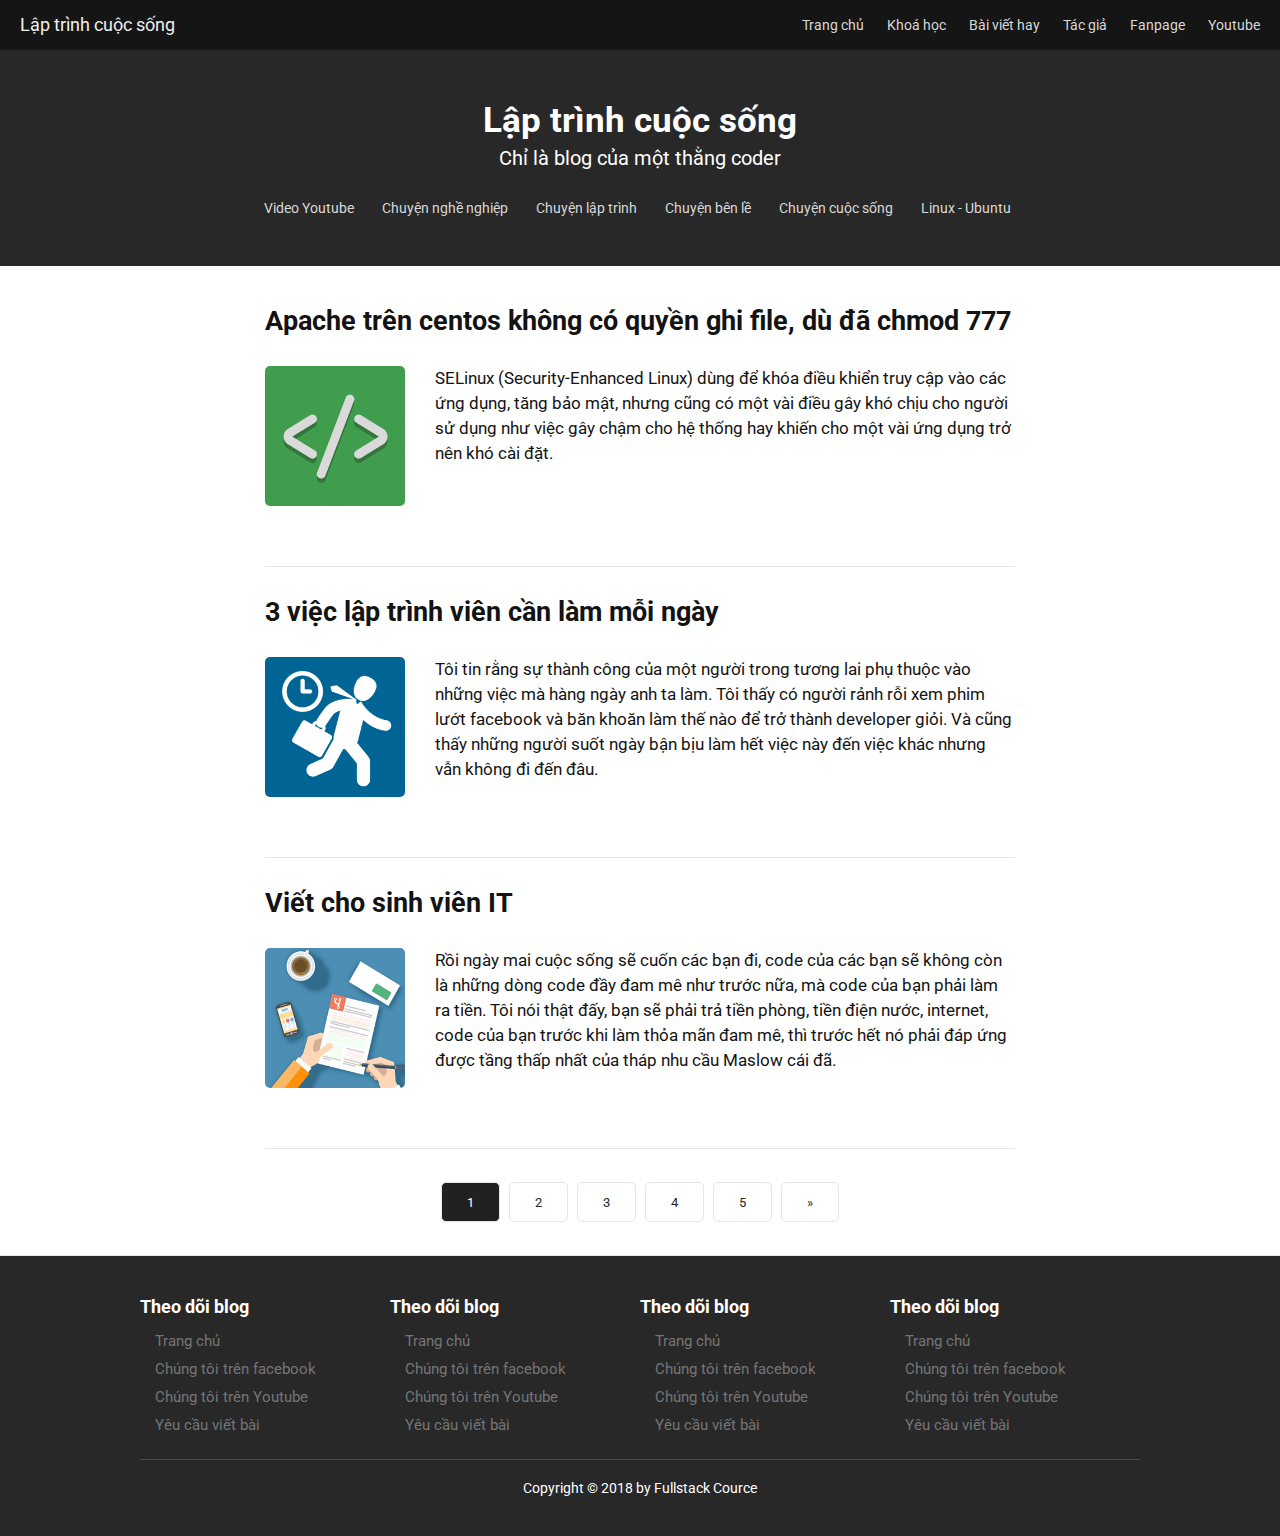
<file: Lession03/index.html>
<!DOCTYPE html>
<html lang="en">
<head>
	<meta charset="UTF-8">
	<meta name="viewport" content="width=device-width, initial-scale=1">
	<title>Lập trình cuộc sống - Chỉ là blog của một thằng coder</title>
	<link rel="icon" type="image/x-icon" href="../favicon.ico">
	<link href="https://fonts.googleapis.com/css?family=Roboto:300,400,700&amp;subset=vietnamese" rel="stylesheet">
	<link rel="stylesheet" href="style.css">
	<link rel="stylesheet" href="responsive.css">
</head>
<body>
	<div class="navbar">
		<div class="logo">
			<a href="#">Lập trình cuộc sống</a>
		</div>
		<div class="main-navbar">
			<ul>
				<li><a href="#">Trang chủ</a></li>
				<li><a href="#">Khoá học</a></li>
				<li><a href="#">Bài viết hay</a></li>
				<li><a href="#">Tác giả</a></li>
				<li><a href="#">Fanpage</a></li>
				<li><a href="#">Youtube</a></li>
			</ul>
		</div>
		<div class="clear"></div>
	</div>
	<!-- End navbar -->
	<div class="header">
		<div class="welcome">
			<h1>
				<a href="">Lập trình cuộc sống</a>
			</h1>
			<h2>Chỉ là blog của một thằng coder</h2>
		</div>
		<div class="nav-header">
			<ul>
				<li><a href="#">Video Youtube</a></li>
				<li><a href="#">Chuyện nghề nghiệp</a></li>
				<li><a href="#">Chuyện lập trình</a></li>
				<li><a href="#">Chuyện bên lề</a></li>
				<li><a href="#">Chuyện cuộc sống</a></li>
				<li><a href="#">Linux - Ubuntu</a></li>
			</ul>
		</div>
	</div>
	<!-- end header -->
	<div class="main">
		<div class="wrap">
			<div class="main-content">
				<div class="post">
					<h3 class="post-title" >
						<a href="#">Apache trên centos không có quyền ghi file, dù đã chmod 777</a>
					</h3>
					<a class="post-thumbnail" href="#">
						<img src="images/1.png" />
					</a>
					<p class="post-description">SELinux (Security-Enhanced Linux) dùng để khóa điều khiển truy cập vào các ứng dụng, tăng bảo mật, nhưng cũng có một vài điều gây khó chịu cho người sử dụng như việc gây chậm cho hệ thống hay khiến cho một vài ứng dụng trở nên khó cài đặt.</p>
					<div class="clear"></div>
				</div>
				<!-- end one post -->
				<div class="post">
					<h3 class="post-title" >
						<a href="#">3 việc lập trình viên cần làm mỗi ngày</a>
					</h3>
					<a class="post-thumbnail" href="#">
						<img src="images/2.png" />
					</a>
					<p class="post-description">Tôi tin rằng sự thành công của một người trong tương lai phụ thuộc vào những việc mà hàng ngày anh ta làm. Tôi thấy có người rảnh rỗi xem phim lướt facebook và băn khoăn làm thế nào để trở thành developer giỏi. Và cũng thấy những người suốt ngày bận bịu làm hết việc này đến việc khác nhưng vẫn không đi đến đâu.</p>
					<div class="clear"></div>
				</div>
				<!-- end one post -->
				<div class="post">
					<h3 class="post-title" >
						<a href="#">Viết cho sinh viên IT</a>
					</h3>
					<a class="post-thumbnail" href="#">
						<img src="images/3.png" />
					</a>
					<p class="post-description">Rồi ngày mai cuộc sống sẽ cuốn các bạn đi, code của các bạn sẽ không còn là những dòng code đầy đam mê như trước nữa, mà code của bạn phải làm ra tiền. Tôi nói thật đấy, bạn sẽ phải trả tiền phòng, tiền điện nước, internet, code của bạn trước khi làm thỏa mãn đam mê, thì trước hết nó phải đáp ứng được tầng thấp nhất của tháp nhu cầu Maslow cái đã.</p>
					<div class="clear"></div>
				</div>
			</div>
			<div class="pagination">
				<ul>
					<li class="active">1</li>
					<li><a href="#">2</a></li>
					<li><a href="#">3</a></li>
					<li><a href="#">4</a></li>
					<li><a href="#">5</a></li>
					<li><a href="#">&raquo;</a></li>
				</ul>
			</div>
		</div>
	</div>
	<!-- end main content -->
	<div class="footer">
		<div class="container">
			<div class="col-footer">
				<h3>Theo dõi blog</h3>
				<ul>
					<li><a href="#">Trang chủ</a></li>
					<li><a href="#">Chúng tôi trên facebook</a></li>
					<li><a href="#">Chúng tôi trên Youtube</a></li>
					<li><a href="#">Yêu cầu viết bài</a></li>
				</ul>
			</div>
			<div class="col-footer">
				<h3>Theo dõi blog</h3>
				<ul>
					<li><a href="#">Trang chủ</a></li>
					<li><a href="#">Chúng tôi trên facebook</a></li>
					<li><a href="#">Chúng tôi trên Youtube</a></li>
					<li><a href="#">Yêu cầu viết bài</a></li>
				</ul>
			</div>
			<div class="col-footer">
				<h3>Theo dõi blog</h3>
				<ul>
					<li><a href="#">Trang chủ</a></li>
					<li><a href="#">Chúng tôi trên facebook</a></li>
					<li><a href="#">Chúng tôi trên Youtube</a></li>
					<li><a href="#">Yêu cầu viết bài</a></li>
				</ul>
			</div>
			<div class="col-footer">
				<h3>Theo dõi blog</h3>
				<ul>
					<li><a href="#">Trang chủ</a></li>
					<li><a href="#">Chúng tôi trên facebook</a></li>
					<li><a href="#">Chúng tôi trên Youtube</a></li>
					<li><a href="#">Yêu cầu viết bài</a></li>
				</ul>
			</div>
			<div class="clear"></div>
			<div class="copy-right">Copyright &copy; 2018 by Fullstack Cource</div>
		</div>
	</div>
	<!-- end footer -->
</body>
</html>
</file>
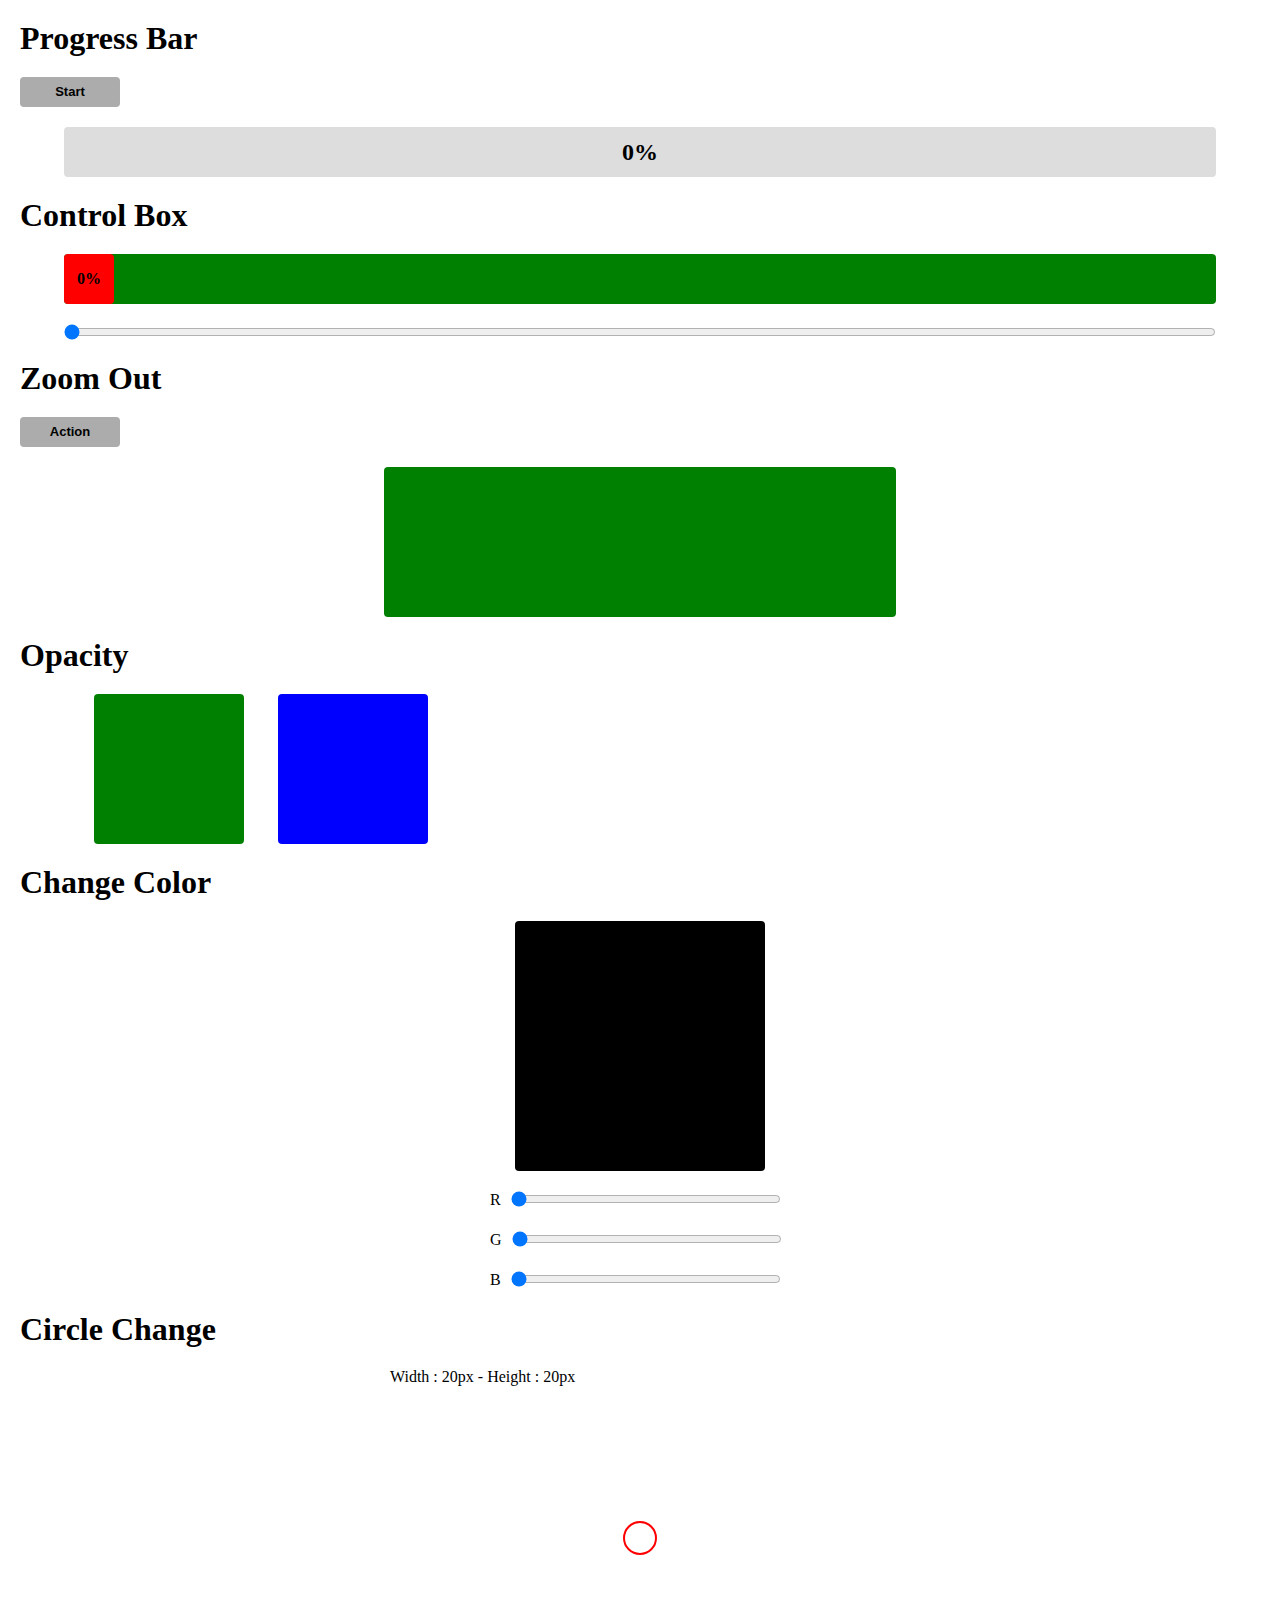
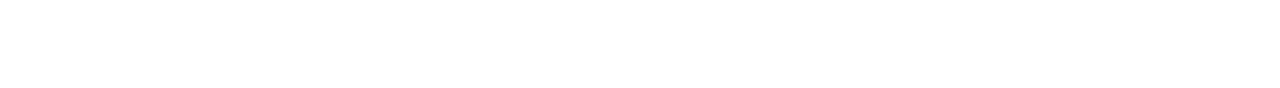
<file: lession06/index.html>
<!DOCTYPE html>
<html lang="en">
<head>
	<meta charset="UTF-8">
	<title>Lession 06 - Javacript Thuần</title>
	<link rel="stylesheet" href="style.css">
</head>
<body>
	<h1> Progress Bar </h1>
	<button id="btnPr_Bar">Start</button>
	<div class="pr_bar">
		<div id="progressbar"></div>
		<h2 id="txtPr_Bar">0%</h2>
	</div>

	<h1>Control Box</h1>
	<div class="ctrl_box">
		<div id="controlBox">0%</div>
	</div>
	<input type="range" id="rangCtrlBox" min="0" max="100" value="0" />

	<h1>Zoom Out</h1>
	<button id="runZoomOut">Action</button>
	<div id="zoomout"></div>

	<h1>Opacity</h1>
	<div class="opacity">
		<div id="boxOpacity1"></div>
		<div id="boxOpacity2"></div>
	</div>

	<h1> Change Color </h1>
	<div id="color"></div>
	<div class="change_color-line">
		<div>
			<label>R</label>
			<input type="range" min="0" max="0" value="255" id="color_r">
		</div>
		<div>
			<label>G</label>
			<input type="range" min="0" max="0" value="255" id="color_g">
		</div>
		<div>
			<label>B</label>
			<input type="range" min="0" max="0" value="255" id="color_b">
		</div>
	</div>

	<h1> Circle Change </h1>
	
	<div class="circle-wrap">
		<p>Width : <span class="txtCircle"> 20px </span> - Height : <span class="txtCircle"> 20px </span></p>
		<div id="boxCircle"></div>
	</div>
	<script src="main.js"></script>
</body>
</html>
</file>
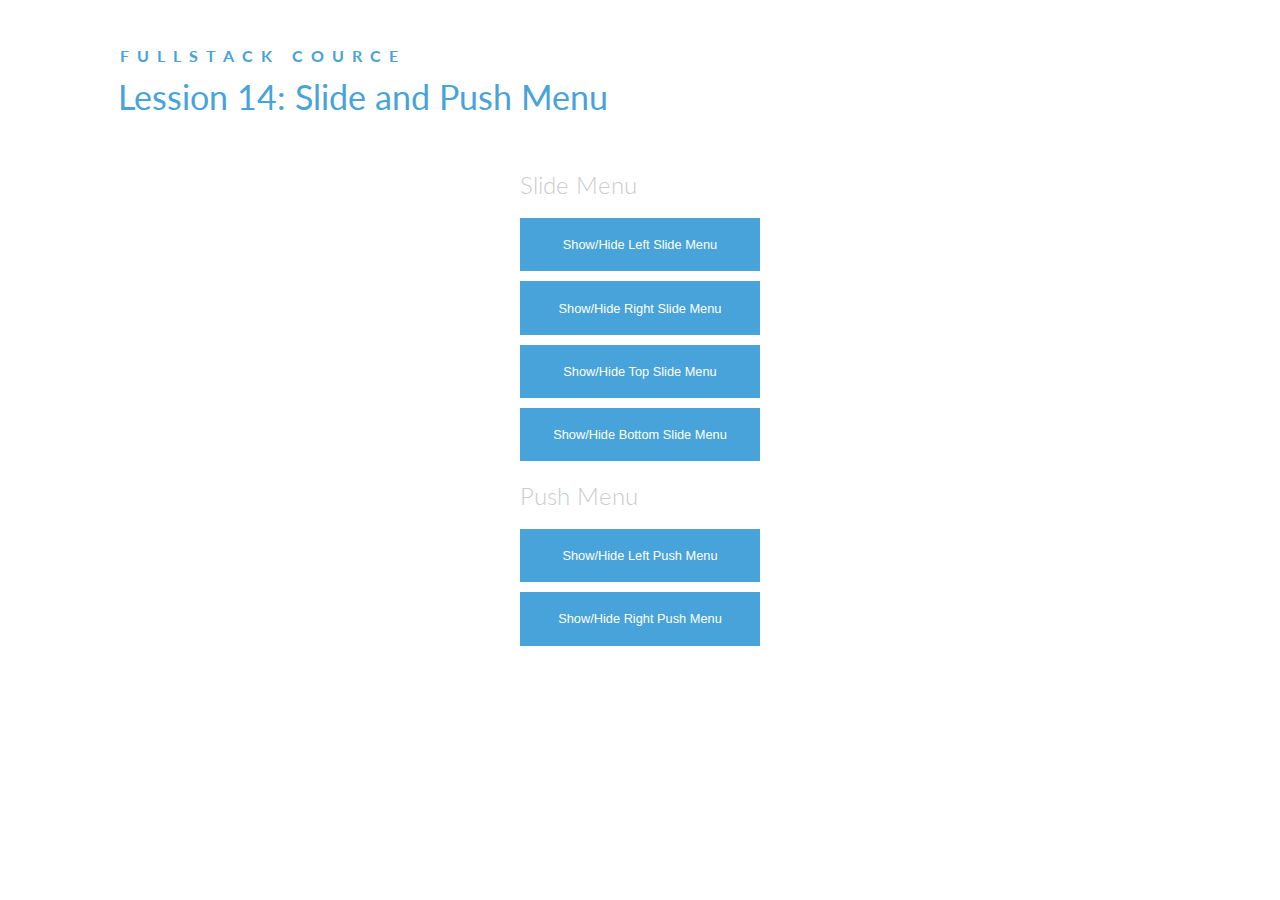
<file: Lession14/index.html>
<!DOCTYPE html>
<html lang="en">
<head>
	<meta charset="UTF-8">
	<meta name="viewport" content="width=device-width, initial-scale=1.0">
	<title>Bài tập buổi 14</title>
	<link rel="icon" type="image/x-icon" href="../favicon.ico">
	<link rel="stylesheet" href="style.css">
</head>
<body>
	<!-- Start menu left -->
	<div class="menu menu-vertical left-menu">
		<h2>Menu</h2>
		<a href="#">Home</a>
		<a href="#">About</a>
		<a href="#">Portfolio</a>
		<a href="#">Our Services</a>
		<a href="#">Our Team</a>
		<a href="#">Contact</a>
	</div>
	<!-- End menu left -->
	<!-- Start menu right -->
	<div class="menu menu-vertical right-menu">
		<h2>Menu</h2>
		<a href="#">Home</a>
		<a href="#">About</a>
		<a href="#">Portfolio</a>
		<a href="#">Our Services</a>
		<a href="#">Our Team</a>
		<a href="#">Contact</a>
	</div>
	<!-- End menu right -->
	<!-- Start menu top -->
	<div class="menu menu-horizontal top-menu">
		<h2>Menu</h2>
		<a href="#">Home</a>
		<a href="#">About</a>
		<a href="#">Portfolio</a>
		<a href="#">Our Services</a>
		<a href="#">Our Team</a>
		<a href="#">Contact</a>
		<a href="#">Home</a>
		<a href="#">About</a>
		<a href="#">Portfolio</a>
		<a href="#">Our Services</a>
		<a href="#">Our Team</a>
		<a href="#">Contact</a>
	</div>
	<!-- Start menu bottom -->
	<div class="menu menu-horizontal bottom-menu">
		<h2>Menu</h2>
		<a href="#">Home</a>
		<a href="#">About</a>
		<a href="#">Portfolio</a>
		<a href="#">Our Services</a>
		<a href="#">Our Team</a>
		<a href="#">Contact</a>
		<a href="#">Home</a>
		<a href="#">About</a>
		<a href="#">Portfolio</a>
		<a href="#">Our Services</a>
		<a href="#">Our Team</a>
		<a href="#">Contact</a>
	</div>
	<!-- End menu bottom -->

	<!-- Button Slide Menu-->
	<div class="container">
		<div class="header">
			<span>Fullstack Cource</span>
			<h1>Lession 14: Slide and Push Menu</h1>
		</div>
		<div class="button">
			<h2>Slide Menu</h2>
			<button id="showLeft">Show/Hide Left Slide Menu</button>
			<button id="showRight">Show/Hide Right Slide Menu</button>
			<button id="showTop">Show/Hide Top Slide Menu</button>
			<button id="showBottom">Show/Hide Bottom Slide Menu</button>
			<h2>Push Menu</h2>
			<button id="showPushLeft">Show/Hide Left Push Menu</button>
			<button id="showPushRight">Show/Hide Right Push Menu</button>
		</div>
	</div>

	<script src="js/jquery-3.3.1.min.js"></script>
	<script src="js/index.js"></script>
</body>
</html>
</file>
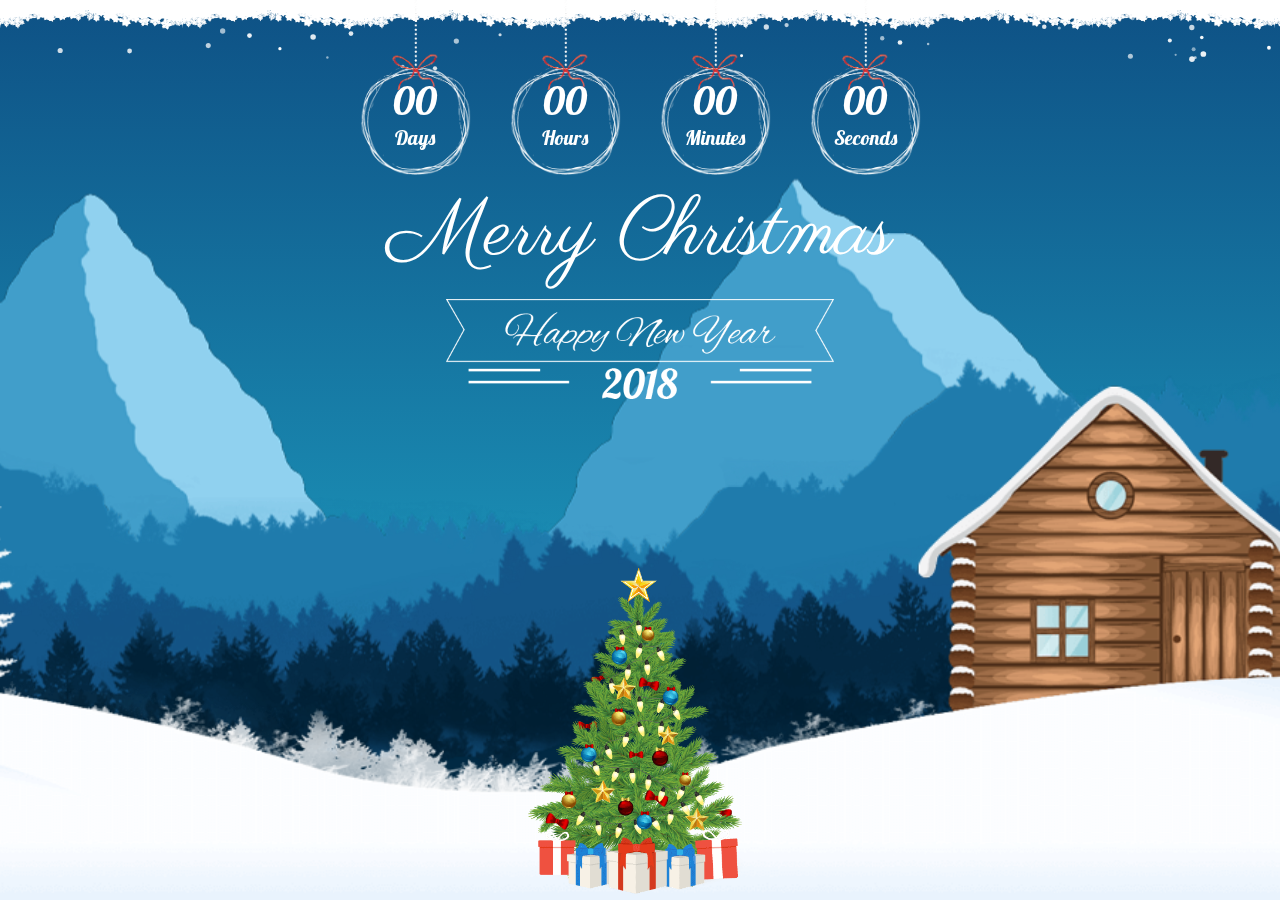
<file: noel/index.html>
<!DOCTYPE html>
<html lang="en">
<head>
	<meta charset="UTF-8">
	<meta name="viewport" content="width=device-width, initial-scale=1, maximum-scale=1, user-scalable=no">
	<title>LopHocFullStack - Merry Chirstmas 2018</title>
	<link rel="icon" href="../favicon.ico" type="image/ico"> 
	<link href="https://fonts.googleapis.com/css?family=Lobster%7CParisienne%7CRaleway:200,300" rel="stylesheet">
	<link rel="stylesheet" href="style.css">
</head>
<body>
	<!-- LOADER -->
	<div id="loader"></div>
	<!-- PARRLAX BACKGROUND -->
	<div id="container" class="parallax-container snow">
		<ul id="christmas_scene">
			<li class="layer" data-depth="0.80">
				<div class="layer-5 layer-photo photo-zoom"></div>
			</li>
			<li class="layer" data-depth="0.60">
				<div class="layer-4 layer-photo photo-zoom"></div>
			</li>
			<li class="layer" data-depth="0.40">
				<div class="layer-3 layer-photo photo-zoom"></div>
			</li>
			<li class="layer" data-depth="0.20">
				<div class="layer-2 layer-photo photo-zoom"></div>
			</li>
			<li class="layer" data-depth="0.00">
				<div class="layer-1 layer-photo"></div>
			</li>
		</ul>
	</div>
	<div id="countdown">
		<div class="col-3 countdown-globe">
			12 <span>Hours</span>
		</div>
		<div class="col-3 countdown-globe">
			12 <span>Hours</span>
		</div>
		<div class="col-3 countdown-globe">
			12 <span>Hours</span>
		</div>
		<div class="col-3 countdown-globe">
			12 <span>Hours</span>
		</div>
	</div>
	<div class="merry-christmas-text">Merry Christmas</div>
	<div class="happy-new-year"></div>
	<img src="images/christmas-tree.png" alt="christmas-tree" id="christmas_tree"/>

	<script src="js/jquery-3.1.1.min.js"></script>
	<script src="js/jquery.parallax.js"></script>
	<script src="js/jquery.countdown.js"></script>
	<script src="main.js"></script>
	<script src="snow.js"></script>
</body>
</html>
</file>
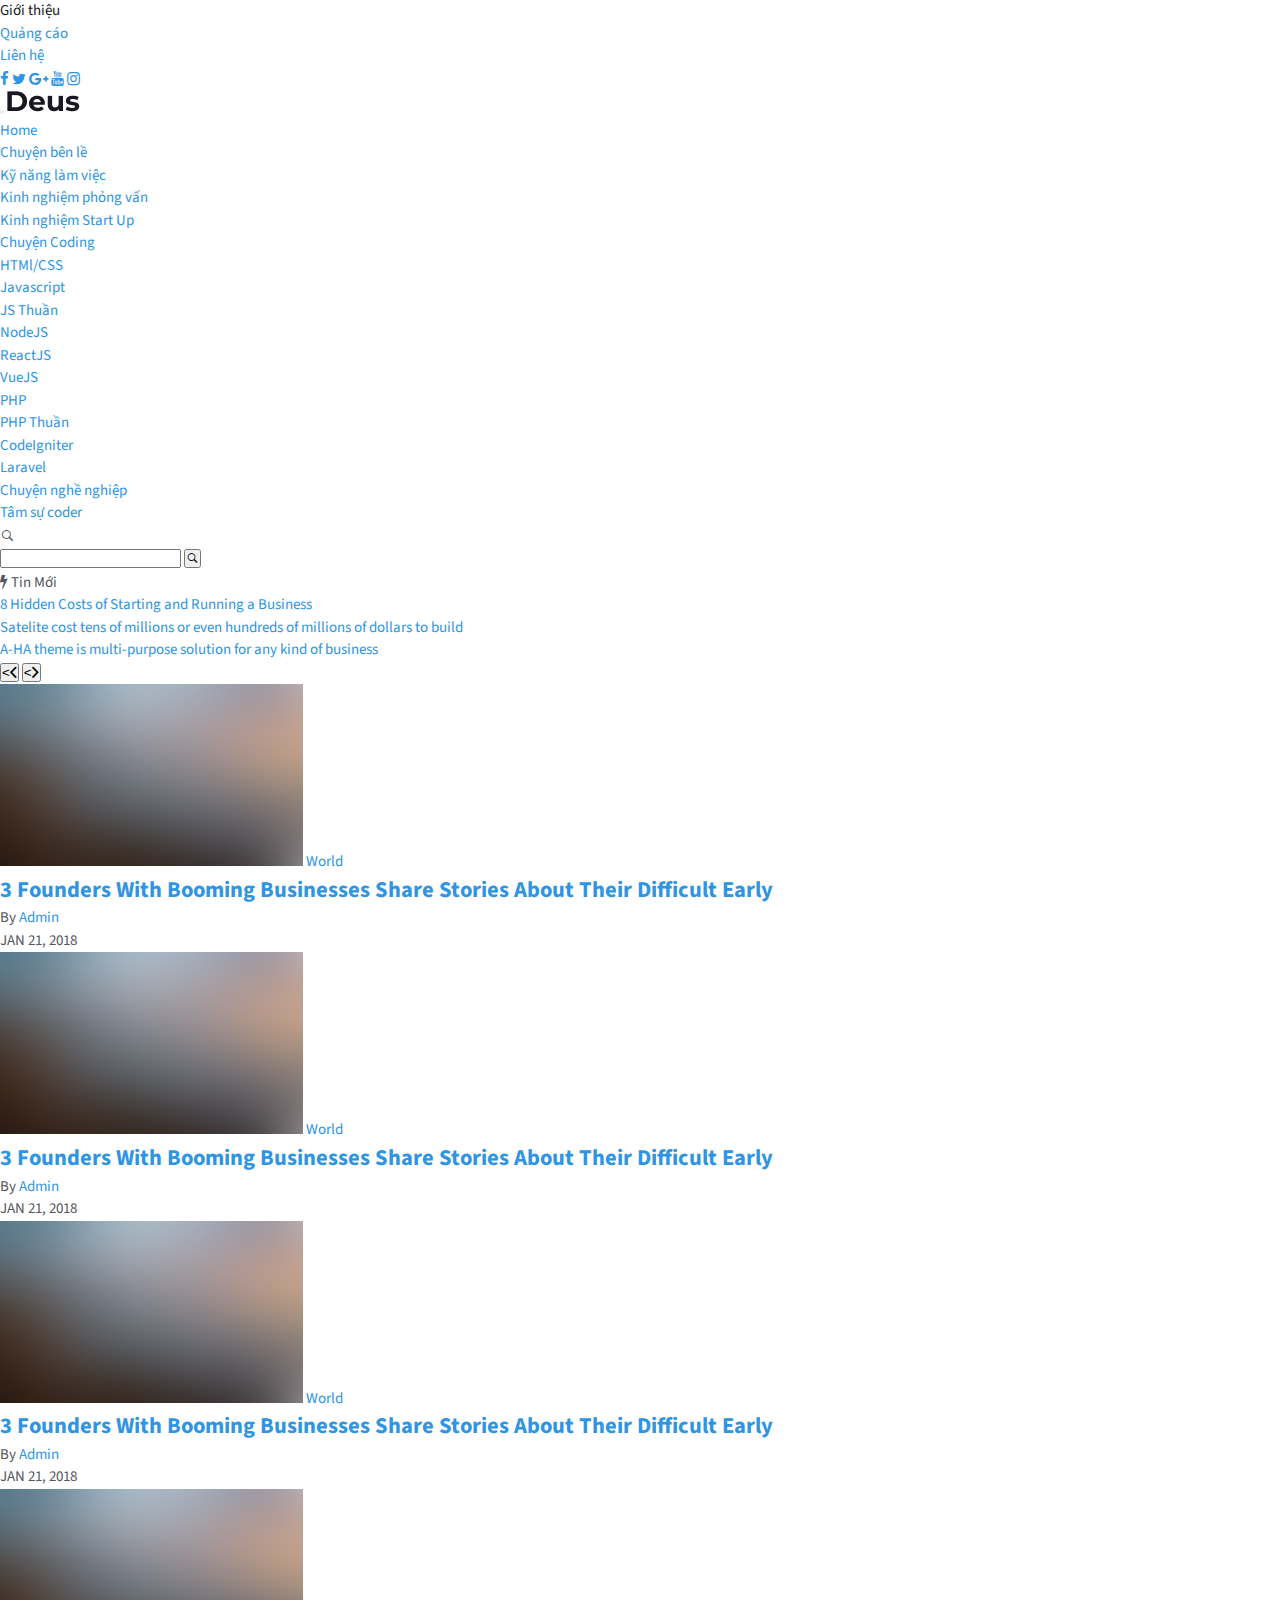
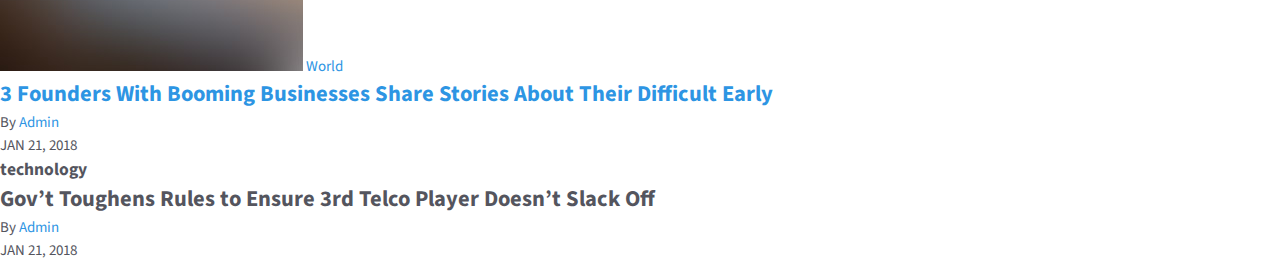
<file: project-frontend/index.html>
<!DOCTYPE html>
<html lang="en">
<head>
	<meta charset="UTF-8">
	<meta name="viewport" content="width=device-width, initial-scale=1, shrink-to-fit=no" />
	<title>Project Front End</title>
	<link href='https://fonts.googleapis.com/css?family=Montserrat:400,600,700%7CSource+Sans+Pro:400,600,700' rel='stylesheet'>
	<link rel="stylesheet" href="css/font-icons.css">
	<link rel="stylesheet" href="css/style.css">
</head>
<body>
	<div class="main">
		<div class="top-bar">
			<div class="container">
				<div class="row">
					<div class="col-lg-6">
						<ul class="top-menu">
							<li><a href="#">Giới thiệu</a></li>
							<li><a href="#">Quảng cáo</a></li>
							<li><a href="#">Liên hệ</a></li>
						</ul>
					</div>
					<div class="col-lg-6">
						<div class="social">
							<a href="#"><i class="ui-facebook"></i></a>
							<a href="#"><i class="ui-twitter"></i></a>
							<a href="#"><i class="ui-google"></i></a>
							<a href="#"><i class="ui-youtube"></i></a>
							<a href="#"><i class="ui-instagram"></i></a>
						</div>
					</div>
				</div>
			</div>
		</div>
		<header class="nav">
			<div class="container">
				<button class="nav-icon-toggle"></button>
				<a href="#" class="logo">
					<img class="logo__img" src="images/logo_default.png" srcset="images/logo_default.png 1x, images/logo_default@2x.png 2x">
				</a>
				<ul class="nav__holder">
					<li class="active">
						<a href="#">Home</a>
					</li>
					<li>
						<a href="#">Chuyện bên lề</a>
						<ul class="nav__submenu">
							<li><a href="#">Kỹ năng làm việc</a></li>
							<li><a href="#">Kinh nghiệm phỏng vấn</a></li>
							<li><a href="#">Kinh nghiệm Start Up</a></li>
						</ul>
					</li>
					<li>
						<a href="#">Chuyện Coding</a>
						<ul class="nav__submenu">
							<li><a href="#">HTMl/CSS</a></li>
							<li>
								<a href="#">Javascript</a>
								<ul class="nav__sub-submenu">
									<li><a href="#">JS Thuần</a></li>
									<li><a href="#">NodeJS</a></li>
									<li><a href="#">ReactJS</a></li>
									<li><a href="#">VueJS</a></li>
								</ul>
							</li>
							<li>
								<a href="#">PHP</a>
								<ul class="nav__sub-submenu">
									<li><a href="#">PHP Thuần</a></li>
									<li><a href="#">CodeIgniter</a></li>
									<li><a href="#">Laravel</a></li>
								</ul>
							</li>
						</ul>
					</li>
					<li><a href="#">Chuyện nghề nghiệp</a></li>
					<li><a href="#">Tâm sự coder</a></li>
				</ul>
				<div class="nav__right">
					<div class="nav__right-search">
						<span class="ui-search nav__search-icon"></span>
					</div>
					<form>
						<input type="text" class="nav__search-input">
						<button class="btn btn-blue nav__search-btn">
							<span class="ui-search"></span>
						</button>
					</form>
				</div>
			</div>
		</header>
		<div class="trending">
			<div class="container">
				<div class="trending-label">
					<span class="ui-flash"></span> Tin Mới
				</div>
				<div class="newsticker">
					<ul class="newsticker__item">
						<li class="newsticker__item-list">
							<a href="#">8 Hidden Costs of Starting and Running a Business</a>
						</li>
						<li class="newsticker__item-list">
							<a href="#">Satelite cost tens of millions or even hundreds of millions of dollars to build</a>
						</li>
						<li class="newsticker__item-list">
							<a href="#">A-HA theme is multi-purpose solution for any kind of business</a>
						</li>
					</ul>
				</div>
				<div class="newsticker-button">
					<button class="newsticker-btn newsticker-btn-prev">
						<<span class="ui-arrow-left"></span>
					</button>
					<button class="newsticker-btn newsticker-btn-next">
						<<span class="ui-arrow-right"></span>
					</button>
				</div>
			</div>
		</div>
		<div class="featured">
			<div class="container">
				<div class="row">
					<div class="col-md-6">
						<div class="featured__post">
							<article class="featured__post-sm">
								<div class="featured__post-images">
									<a href="#" class="posst-thumbnail">
										<img src="images/hero/hero_post_1.jpg">
									</a>
									<a href="#" class="post-catagory bg-violet">World</a>
								</div>
								<div class="featured__post-body">
									<h2 class="post-title">
										<a href="#">3 Founders With Booming Businesses Share Stories About Their Difficult Early</a>
									</h2>
									<ul class="post-meta">
										<li class="post__meta-author">
											<span>By</span> <a href="#">Admin</a>
										</li>
										<li class="post__meta-date">
											JAN 21, 2018
										</li>
									</ul>
								</div> 
							</article>
							<article class="featured__post-sm">
								<div class="featured__post-images">
									<a href="#" class="posst-thumbnail">
										<img src="images/hero/hero_post_1.jpg">
									</a>
									<a href="#" class="post-catagory bg-violet">World</a>
								</div>
								<div class="featured__post-body">
									<h2 class="post-title">
										<a href="#">3 Founders With Booming Businesses Share Stories About Their Difficult Early</a>
									</h2>
									<ul class="post-meta">
										<li class="post__meta-author">
											<span>By</span> <a href="#">Admin</a>
										</li>
										<li class="post__meta-date">
											JAN 21, 2018
										</li>
									</ul>
								</div> 
							</article>
							<article class="featured__post-sm">
								<div class="featured__post-images">
									<a href="#" class="posst-thumbnail">
										<img src="images/hero/hero_post_1.jpg">
									</a>
									<a href="#" class="post-catagory bg-violet">World</a>
								</div>
								<div class="featured__post-body">
									<h2 class="post-title">
										<a href="#">3 Founders With Booming Businesses Share Stories About Their Difficult Early</a>
									</h2>
									<ul class="post-meta">
										<li class="post__meta-author">
											<span>By</span> <a href="#">Admin</a>
										</li>
										<li class="post__meta-date">
											JAN 21, 2018
										</li>
									</ul>
								</div> 
							</article>
						</div>
						<div class="featured__post">
							<article class="featured__post-lg">
								<div class="featured__post-images">
									<a href="#" class="posst-thumbnail">
										<img src="images/hero/hero_post_1.jpg">
									</a>
									<a href="#" class="post-catagory bg-violet">World</a>
								</div>
								<div class="featured__post-body">
									<h2 class="post-title">
										<a href="#">3 Founders With Booming Businesses Share Stories About Their Difficult Early</a>
									</h2>
									<ul class="post-meta">
										<li class="post__meta-author">
											<span>By</span> <a href="#">Admin</a>
										</li>
										<li class="post__meta-date">
											JAN 21, 2018
										</li>
									</ul>
								</div> 
							</article>
						</div>
					</div>
				</div>
			</div>
		</div>
		<div class="main-container container">
			<div class="row">
				<div class="col-lg-6">
					<section class="section tab-post">
						<div class="title-wrap">
							<h3 class="section-title">technology</h3>
						</div>
						<div class="row">
							<div class="col-lg-6">
								<article class="post thumb thumb--size-2">
									<div class="post__thumbnail-img" style="background-color: url(images/hero/hero_post_1.jpg);"></div>
									<div class="bottom-gradient"></div>
									<div class="post-text">
										<h2 class="post-title">Gov’t Toughens Rules to Ensure 3rd Telco Player Doesn’t Slack Off</h2>
										<ul class="post-meta">
											<li class="post__meta-author">
												<span>By</span> <a href="#">Admin</a>
											</li>
											<li class="post__meta-date">
												JAN 21, 2018
											</li>
										</ul>
									</div>
									<a href="#" class="post-url"></a>
								</article>
							</div>
						</div>
					</section>
				</div>
			</div>
		</div>
	</div>
</body>
</html>
</file>
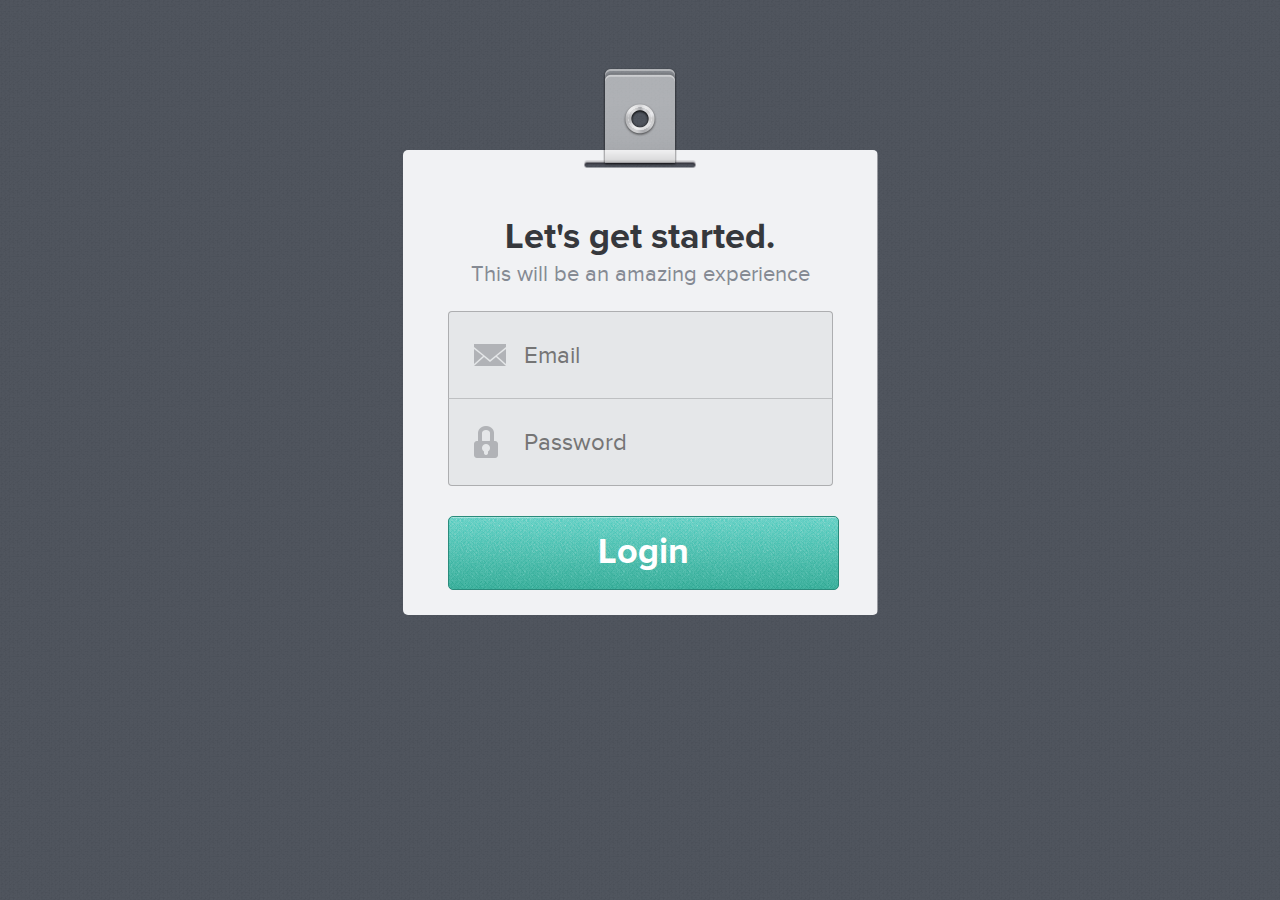
<file: Lession05/File1/index.html>
<!DOCTYPE html>
<html lang="en">
<head>
	<meta charset="UTF-8">
	<title>Login Form Bài 1</title>
	<link rel="icon" type="image/x-icon" href="../../favicon.ico">
	<link rel="stylesheet" href="style.css">
</head>
<body>
	<div id="login-form">
		<div class="icon-form">
			<img src="images/form-icon.png">
		</div>
		<div class="title">
			<h1>Let's get started.</h1>
			<h2>This will be an amazing experience</h2>
		</div>
		<form>
			<div>
				<input type="email" name="email" placeholder="Email">
			</div>
			<div>
				<input type="password" name="password" placeholder="Password">
			</div>	
			<div>
				<button type="submit">Login</button>
			</div>
		</form>
	</div>
</body>
</html>
</file>
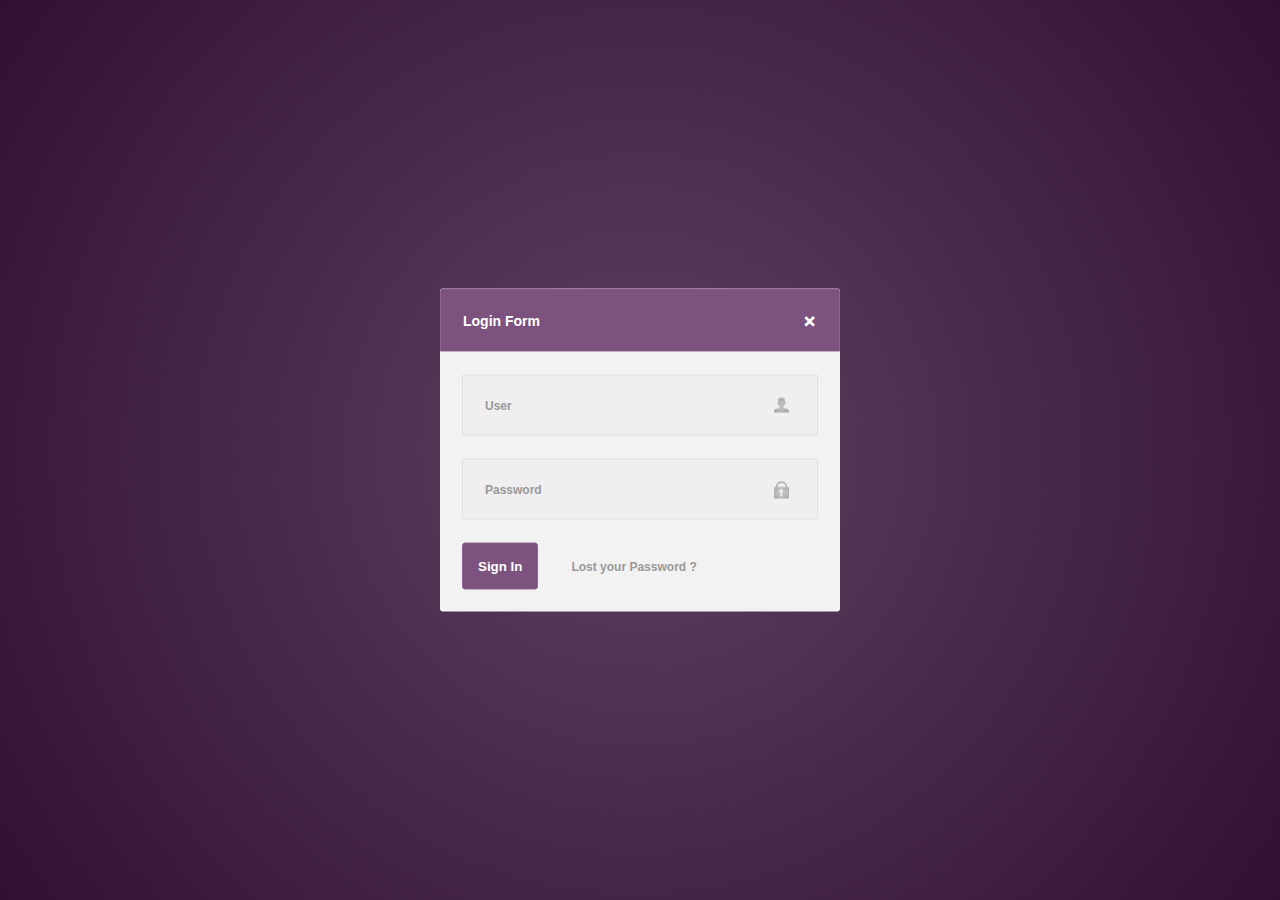
<file: Lession05/File2/index.html>
<!DOCTYPE html>
<html lang="en">
<head>
	<meta charset="UTF-8">
	<title>BTVN Buổi 5 Login Form</title>
	<link rel="icon" type="image/x-icon" href="../../favicon.ico">
	<link rel="stylesheet" href="style.css">
</head>
<body>
	<div class="form-wrap">
		<div class="form-login">
			<div class="header">
				<h1>Login Form</h1>
				<a href="#">+</a>
			</div>
			<div class="clear"></div>
			<form>
				<div>
					<input type="email" name="email" placeholder="User" />
					<input type="password" name="password" placeholder="Password" />
				</div>
				<div>
					<button type="submit">Sign In</button>
					<a href="#">Lost your Password ?</a>
				</div>
			</form>
		</div>
	</div>
</body>
</html>
</file>
<file: Lession03/style.css>
* {
	margin: 0;
	padding: 0;
	box-sizing: border-box;
}
body {
	font-size: 13px;
	font-family: Roboto, sans-serif;
	color: #222;
}
.clear {
	clear: both;
}
.navbar {
	background-color: #151515;
	height: 50px;
}
.logo {
	float: left;
	margin-left: 20px;
}
.logo a {
	color: #efefef;
	font-size: 18px;
	line-height: 50px;
	text-decoration: none;
}
.main-navbar {
	float: right;
}
.main-navbar ul {
	padding-right: 10px;
}
.main-navbar ul li {
	display: inline-block;
	list-style: none;
}
.main-navbar ul li a {
	display: block;
	line-height: 50px;
	text-decoration: none;
	color: #d8d8d8;
	font-size: 14px;
	padding: 0 10px;
}
.main-navbar ul li a:hover, .logo a:hover {
	color: #a7a7a7;
}
.header {
	background-color: #282828;
	padding: 50px 0;
	text-align: center;
}
.welcome a {
	padding: 10px 0;
	color: #fefefe;
	font-size: 35px;
	text-decoration: none;
}
.welcome a:hover {
	color: #d4d4d4;
}
.welcome h2 {
	color: #fefefe;
	font-size: 20px;
	font-weight: normal;
	padding: 5px 0 30px;
}
.nav-header ul li {
	display: inline-block;
	list-style: none;
}
.nav-header ul li a {
	display: inline-block;
	margin-right: 5px;
	padding: 0 10px;
	color: #d8d8d8;
	font-size: 14px;
	text-decoration: none;
}
.nav-header ul li a:hover {
	color: #a7a7a7;
}
.wrap {
	max-width: 750px;
	margin: 40px auto 0;
	min-height: 800px;
}
.main-content .post{
	line-height: 25px;
	border-bottom: 1px solid #e5e5e5;
	padding-bottom: 30px;
	margin-bottom: 30px;
}
.post .post-title {
	font-size: 27px;
	line-height: 30px;
	margin-bottom: 30px;
}
.post .post-title a {
	text-decoration: none;
	color: #131313;
}
.post .post-title a:hover {
	color: #006f6a;
}
.post a.post-thumbnail img {
	float: left;
	display: block;
	width: 140px;
	margin: 0 30px 30px 0;
	border-radius: 5px
}
.post p.post-description {
	font-size: 17px;
	line-height: 25px;
	color: #131313;
}
.pagination {
	margin-bottom: 30px;
	text-align: center;
}
.pagination ul li {
	display: inline-block;
	list-style: none;
}
.pagination ul li a, .pagination ul li.active {
	display: inline-block;
	color: #252525;
	border: 1px solid #e5e5e5;
	border-radius: 5px;
	padding: 0 25px;
	height: 40px;
	line-height: 40px;
	text-decoration: none;
	margin: 3px;
	background-color: transparent;
}
.pagination ul li.active, .pagination ul li a:hover {
	background-color: #212121;
	color: #fff;
	cursor: pointer;
}
.footer {
	background: #282828;
	border-top: 1px solid  #e5e5e5;
	padding: 40px 0;
	margin-top: 30px;
}
.footer .container {
	max-width: 1000px;
	margin: 0 auto;
}
.footer .col-footer {
	width: 25%;
	float: left;
	margin-bottom: 20px;
}
.footer .col-footer h3 {
	color: #fff;
	font-size: 18px;
	margin-bottom: 10px;
}
.footer .col-footer ul li {
	list-style: none;
	display: block;
}
.footer .col-footer ul li a {
	text-decoration: none;
	padding: 5px 15px;
	font-size: 15px;
	display: block;
	width: 100%;
	color: #757575;
}
.footer .col-footer ul li a:hover {
	color: #fff;
}
.footer .copy-right {
	border-top: 1px solid #4e4e4e;
	padding-top: 20px;
	font-size: 14px;
	text-align: center;
	color: #fff;
}
</file>
<file: Lession03/responsive.css>
@media screen and (max-width: 960px) {
	.navbar {
		height: auto;
	}
	.navbar a {
		font-size: 20px;
		line-height: 35px;
		display: block;
		width: 100%;
		padding-top: 5px;
	}
	.logo {
		float: none;
		text-align: center;
		margin-left: 0;
	}
	.main-navbar {
		float: none;
	}
	.main-navbar ul {
		text-align: center;
	}
	.header {
		padding: 20px 0 27px;
	}
	.welcome {
		display: none
	}
	.nav-header ul li a {
		margin-top: 7px;
		padding: 3px 10px;
		border: 1px solid #5d5d5d;
		border-radius: 4px;
	}
	.main {
		max-width: 90%;
		margin-left: auto;
		margin-right: auto;
	}
	.wrap {
		margin: 15px auto 0;
	}
	.main-content .post {
		padding-bottom: 15px;
   	margin-bottom: 15px;
	}
	.post .post-title {
		margin-bottom: 15px;
	}
	.pagination {
    	margin-bottom: 0px;
	}
	.footer {
	   padding: 20px 0;
	   margin-top: 15px;
	}
	.container {
		width: 90%;
	}
	.footer .col-footer {
		width: 50%;
	}
}

@media screen and (max-width: 500px) {
	.main-navbar ul li a {
		font-size: 12px;
		line-height: 30px;
		padding: 0 5px 5px;
	}
	.header {
		display: none;
	}
	.post .post-title {
		font-size: 22px
	}
	.post a.post-thumbnail img {
		width: 75%;
		float: none;
		margin: 0 auto 15px;
	}
	.pagination ul li a, .pagination ul li.active {
		padding: 0 20px;
		height: 35px;
		line-height: 35px
	}
	.footer .col-footer {
		width: 100%;
		float: none;
		margin-bottom: 20px;
	}
	.footer .col-footer ul li {
		display: inline-block;
	}
	.footer .col-footer ul li a {
		display: inline-block;
	}
}
</file>
<file: lession06/style.css>
* {
	margin: 0;
	padding: 0;
}

h1 {
	margin: 20px;
}

div {
	width: 90%;
	margin: 20px auto;
	height: 50px;
	background-color: green;
	border-radius: 4px;
}

button {
	width: 100px;
	text-align: center;
	height: 30px;
	line-height: 30px;
	margin-left: 20px;
	font-weight: bold;
	background-color: #acacac;
	font-size: 13px;
	border: none;
	border-radius: 4px;
	cursor: pointer;
}

input[type="range"] {
	display: inline-block;
	width: 90%;
}

.pr_bar {
	background-color: #ddd;
	position: relative;
}

#progressbar {
	position: absolute;
	top: 0;
	left: 0;
	z-index: 1;
	background-color: green;
	width: 0;
	margin: 0;
}

#txtPr_Bar {
	position: absolute;
	top: 50%;
	left: 50%;
	transform: translate(-50%, -50%);
	z-index: 2;
}

.ctrl_box {
	position: relative;
}

#controlBox {
	position: absolute;
	top: 0;
	left: 0;
	z-index: 2;
	background-color: red;
	font-weight: bold;
	text-align: center;
	width: 50px;
	height: 50px;
	line-height: 50px;
	margin: 0;
}

#rangCtrlBox {
	display: block;
	margin: 20px auto;
}

#zoomout {
	width: 40%;
	height: 150px;
}

.opacity {
	background-color: transparent;
	height: 150px;
}

.opacity > div {
	width: 150px;
	height: 150px;
	margin: 0;
	margin-left: 30px;
	display: inline-block;
}

#boxOpacity1 {
	background-color: green;
}

#boxOpacity2 {
	background-color: blue;
}

#color {
	width: 250px;
	height: 250px;
	background-color: rgb(0,0,0);
}

.change_color-line, .change_color-line > div {
	background-color: transparent;
	width: 300px;
	height: auto;
}

.change_color-line label {
	float: left;
	margin-right: 10px;
}

.circle-wrap {
	background-color: #fff;
	width: 500px;
	height: 300px;
	position: relative;
}

#boxCircle {
	background-color: #fff;
	width: 30px;
	height: 30px;
	border-radius: 50%;
	border: 2px solid red;
	position: absolute;
	top: 50%;
	left: 50%;
	transform: translate(-50%, -50%);
}
</file>
<file: Lession14/style.css>
@import url('https://fonts.googleapis.com/css?family=Lato:300,400,700');
* {
	margin: 0;
	padding: 0;
	box-sizing: border-box;
}
body {
	background-color: #fff;
	font-family: 'Lato', Arial, sans-serif;
	font-size: 100%;
	color: #47a3da;
	position: relative;
	left: 0;
	overflow: hidden;
	transition: all .3s ease;
}
body.push-to-right {
	left: 240px;
}
body.push-to-left {
	left: -240px;
}
.menu {
	background-color: #47a3da;
	position: fixed;
	z-index: 1000;
	transition: all .3s ease;
	
}
.menu-vertical {
	top: 0;
	width: 240px;
	height: 100%;
}
.menu-horizontal {
	width: 100%;
	height: 150px;
	overflow: hidden;
}
.left-menu {
	left: -240px;
}
.right-menu {
	right: -240px;
}
.top-menu {
	top: -150px;
}
.bottom-menu {
	bottom: -150px;
}
.menu h2 {
	color: #afdefa;
	background-color: #0d77b6;
	font-size: 2em;
	padding: 1em;
	font-weight: 300;
}
.menu a {
	display: block;
	color: #fff;
	text-decoration: none;
	font-weight: 300;
	font-size: 1.1em;
}
.menu a:hover {
	background-color: #258ecd;
}
.menu-vertical a{
	border-bottom: 1px solid #258ecd;
	padding: 1em;
}
.menu-horizontal h2{
	width: 20%;
	height: 100%;
	float: left;
}
.menu-horizontal a {
	width: 20%;
	float: left;
	padding: 0.8em;
	border-left: 1px solid #258ecd;
}
.header, .button {
	padding: 2.875em 1.875em 1.875em;
	max-width: 69em;
	width: 90%;
	margin: 0 auto;
	transition: all .3s ease;
}
.button {
	max-width: 300px;
}
.header > span {
	display: block;
	letter-spacing: 0.5em;
	text-transform: uppercase;
	font-weight: 700;
	padding: 0 0 0.6em 0.1em;
}
.header > h1 {
	font-size: 2.125em;
	line-height: 1.3;
	margin: 0;
	float: left;
	font-weight: 400;
}
.button > h2 {
	font-weight: 300;
	color: #ccc;
	margin: 0.8em 0;
}
.button > button {
	border: none;
	background: #47a3da;
	color: #fff;
	padding: 1.5em;
	display: block;
	width: 100%;
	cursor: pointer;
	margin: 10px 0;
	font-size: 0.8em;
}
.button button.disabled {
	background: #aaa;
	pointer-events: none;
}
.button button.active {
	background-color: #0d77b6
}
.left-menu.menu-open {
	left: 0px !important;
}
.right-menu.menu-open {
	right: 0px !important;
}
.top-menu.menu-open {
	top: 0px !important;
}
.bottom-menu.menu-open {
	bottom: 0px !important;
}
@media screen and (max-width: 55.1875em){
	.menu-horizontal {
		font-size: 75%;
		height: 110px;
	}
	body.push-to-bottom {
		top: 110px;
	}
	.menu-top {
		top: -110px;
	}
	body.push-to-top {
		bottom: 110px;
	}
	.menu-bottom {
		bottom: -110px;
	}
}
@media screen and (max-height: 26.375em){
	.menu-vertical {
		font-size: 90%;
		width: 190px;
	}
	.menu-left {
		left: -190px;
	}
	.menu-right {
		right: -190px;
	}
}
</file>
<file: noel/style.css>
* {
	margin: 0;
	padding: 0;
	box-sizing: border-box;
}
html, body, #christmas_scene {
	width: 100%;
	height: 100%;
}
body {
	font-family: 'Lobster';
	font-size: 30px;
	color: #fff;
}
.col-3 {
	float: left;
	width: 25%;
	padding-left: 15px;
	padding-right: 15px;
}
#container.parallax-container {
	overflow: hidden;
	width: 100%;
	height: 100%;
	position: relative;
	background: linear-gradient(to bottom, rgb(14, 81, 133) 0%, rgb(26, 139, 178) 60%, rgb(33, 159, 193) 100%);
}
#christmas_scene::before {
	content: '';
	display: block;
	width: 100%;
	height: 35px;
	position: absolute;
	top: 0;
	left: 0;
	background: url(images/top-snow-pattern.png) repeat-x;
}
#christmas_scene .layer {
	width: 100%;
	height: 100%;
}
#christmas_scene .layer-photo {
	width: 100%;
	height: 100%;
	background-size: cover;
	background-position: bottom center;
	background-repeat: no-repeat;
}
#christmas_scene .photo-zoom {
	transform: scale(1.05);
}
#christmas_scene .layer-1 {
	background-image: url("images/parallax/layer1.png");
	background-position: 40% bottom;
}
#christmas_scene .layer-2 {
	background-image: url("images/parallax/layer2.png");
	background-position: center bottom;
}
#christmas_scene .layer-3 {
	background-image: url("images/parallax/layer3.png");
	background-position: center bottom;
}
#christmas_scene .layer-4 {
	background-image: url("images/parallax/layer4.png");
	background-position: center bottom;
}
#christmas_scene .layer-5 {
	background-image: url("images/parallax/layer5.png");
	background-position: center bottom;
}
#countdown {
	position: absolute;
	width: 600px;
	top: 0;
	left: 50%;
	margin-left: -300px;
	padding-top: 65px;
	font-size: 40px;
}
#countdown .countdown-globe {
	position: relative;
	height: 200px;
	margin-top: 10px;
	text-align: center;
	color: #fff;
}
#countdown .countdown-globe::before {
	background: url(images/countdown-globe.png) no-repeat bottom center;
	background-size: contain;
	content: '';
	width: 100%;
	height: 100%;
	position: absolute;
	top: -100px;
	left: 0;
	
}
#countdown .countdown-globe span {
	display: block;
	font-size: 20px;
}
.merry-christmas-text {
	width: 100%;
	text-align: center;
	font-family: 'Parisienne';
	font-size: 80px;
	position: absolute;
	top: 180px;
	padding: 0 15px;
}
.happy-new-year {
	position: absolute;
	top: 295px;
	left: 50%;
	margin-left: -200px;
	width: 400px;
	height: 112px;
	background: url(images/happy-new-year.png) no-repeat;
	background-size: contain;
}
#christmas_tree {
	position: absolute;
	bottom: 0px;
	left: 50%;
	transform: translateX(-50%);
	max-width: 250px;
}
@media screen and (max-width: 1024px) {
	#christmas_scene .layer-1 {
		background-image: url("images/parallax-mobile/layer1.png");
		background-position: 40% bottom;
	}
	#christmas_scene .layer-2 {
		background-image: url("images/parallax-mobile/layer2.png");
		background-position: center bottom;
	}
	#christmas_scene .layer-3 {
		background-image: url("images/parallax-mobile/layer3.png");
		background-position: center bottom;
	}
	#christmas_scene .layer-4 {
		background-image: url("images/parallax-mobile/layer4.png");
		background-position: center bottom;
	}
	#christmas_scene .layer-5 {
		background-image: url("images/parallax-mobile/layer5.png");
		background-position: center bottom;
	}
}
@media screen and (max-height: 1024px) {
	#christmas_scene .layer-1 {
		background-image: url("images/parallax-mobile/layer1.png");
		background-position: 40% bottom;
	}
	#christmas_scene .layer-2 {
		background-image: url("images/parallax-mobile/layer2.png");
		background-position: center bottom;
	}
	#christmas_scene .layer-3 {
		background-image: url("images/parallax-mobile/layer3.png");
		background-position: center bottom;
	}
	#christmas_scene .layer-4 {
		background-image: url("images/parallax-mobile/layer4.png");
		background-position: center bottom;
	}
	#christmas_scene .layer-5 {
		background-image: url("images/parallax-mobile/layer5.png");
		background-position: center bottom;
	}
}

@media  screen and (max-width: 1024px) {
	.happy-new-year {
		display: none;
	}
	.merry-christmas-text {
		font-size: 60px;
	}
	#countdown {
		padding-top: 45px;
	}
}
@media  screen and (max-width: 565px) {
	#countdown {
		width: 100%;
		margin-left:0;
		left:unset;
		font-size:30px;
		text-align: center;
	}
	#countdown .countdown-globe::before{
		display: none;
	}
	.merry-christmas-text {
		font-size: 50px;
	}
}
@media screen and (max-height:768px) {
	#countdown {
		font-size: 30px;
	}
	#countdown .countdown-globe{
		height:180px;
	}
	.merry-christmas-text{
		top: 165px;
		font-size: 65px;
	}
	.happy-new-year{
		width: 300px;
		top: 255px;
		margin-left:-150px;
	}
}
@media screen and (max-height: 600px) {
	.merry-christmas-text{
		font-size: 50px;
	}
	.happy-new-year{
		display: none;
	}
}
</file>
<file: project-frontend/css/font-icons.css>
@font-face {
  font-family: 'ui-icons';
  src: url('../fonts/ui-icons.eot?44057230');
  src: url('../fonts/ui-icons.eot?44057230#iefix') format('embedded-opentype'),
       url('../fonts/ui-icons.woff2?44057230') format('woff2'),
       url('../fonts/ui-icons.woff?44057230') format('woff'),
       url('../fonts/ui-icons.ttf?44057230') format('truetype'),
       url('../fonts/ui-icons.svg?44057230#ui-icons') format('svg');
  font-weight: normal;
  font-style: normal;
}
/* Chrome hack: SVG is rendered more smooth in Windozze. 100% magic, uncomment if you need it. */
/* Note, that will break hinting! In other OS-es font will be not as sharp as it could be */
/*
@media screen and (-webkit-min-device-pixel-ratio:0) {
  @font-face {
    font-family: 'ui-icons';
    src: url('../fonts/ui-icons.svg?44057230#ui-icons') format('svg');
  }
}
*/
 
 [class^="ui-"]:before, [class*=" ui-"]:before {
  font-family: "ui-icons";
  font-style: normal;
  font-weight: normal;
  speak: none;
 
  display: inline-block;
  text-decoration: inherit;
  text-align: center;
  /* opacity: .8; */
 
  /* For safety - reset parent styles, that can break glyph codes*/
  font-variant: normal;
  text-transform: none;
 
  /* you can be more comfortable with increased icons size */
  /* font-size: 120%; */
 
  /* Font smoothing. That was taken from TWBS */
  -webkit-font-smoothing: antialiased;
  -moz-osx-font-smoothing: grayscale;
 
  /* Uncomment for 3D effect */
  /* text-shadow: 1px 1px 1px rgba(127, 127, 127, 0.3); */
}
 
.ui-email:before { content: '\e800'; } /* '' */
.ui-pin:before { content: '\e801'; } /* '' */
.ui-flash:before { content: '\e802'; } /* '' */
.ui-play:before { content: '\e803'; } /* '' */
.ui-arrow-right:before { content: '\e804'; } /* '' */
.ui-star:before { content: '\e805'; } /* '' */
.ui-star-empty:before { content: '\e806'; } /* '' */
.ui-eye:before { content: '\e807'; } /* '' */
.ui-tags:before { content: '\e808'; } /* '' */
.ui-clock:before { content: '\e809'; } /* '' */
.ui-twitter:before { content: '\f099'; } /* '' */
.ui-facebook:before { content: '\f09a'; } /* '' */
.ui-github:before { content: '\f09b'; } /* '' */
.ui-rss:before { content: '\f09e'; } /* '' */
.ui-pinterest:before { content: '\f0d2'; } /* '' */
.ui-google:before { content: '\f0d5'; } /* '' */
.ui-linkedin:before { content: '\f0e1'; } /* '' */
.ui-chat-empty:before { content: '\f0e6'; } /* '' */
.ui-arrow-down:before { content: '\f123'; } /* '' */
.ui-arrow-left:before { content: '\f124'; } /* '' */
.ui-arrow-up:before { content: '\f126'; } /* '' */
.ui-youtube:before { content: '\f167'; } /* '' */
.ui-xing:before { content: '\f168'; } /* '' */
.ui-dropbox:before { content: '\f16b'; } /* '' */
.ui-stackoverflow:before { content: '\f16c'; } /* '' */
.ui-instagram:before { content: '\f16d'; } /* '' */
.ui-flickr:before { content: '\f16e'; } /* '' */
.ui-bitbucket:before { content: '\f171'; } /* '' */
.ui-tumblr:before { content: '\f173'; } /* '' */
.ui-apple:before { content: '\f179'; } /* '' */
.ui-windows:before { content: '\f17a'; } /* '' */
.ui-android:before { content: '\f17b'; } /* '' */
.ui-dribbble:before { content: '\f17d'; } /* '' */
.ui-skype:before { content: '\f17e'; } /* '' */
.ui-foursquare:before { content: '\f180'; } /* '' */
.ui-trello:before { content: '\f181'; } /* '' */
.ui-vkontakte:before { content: '\f189'; } /* '' */
.ui-vimeo:before { content: '\f194'; } /* '' */
.ui-slack:before { content: '\f198'; } /* '' */
.ui-reddit:before { content: '\f1a1'; } /* '' */
.ui-stumbleupon:before { content: '\f1a4'; } /* '' */
.ui-delicious:before { content: '\f1a5'; } /* '' */
.ui-digg:before { content: '\f1a6'; } /* '' */
.ui-behance:before { content: '\f1b4'; } /* '' */
.ui-spotify:before { content: '\f1bc'; } /* '' */
.ui-soundcloud:before { content: '\f1be'; } /* '' */
.ui-codeopen:before { content: '\f1cb'; } /* '' */
.ui-git:before { content: '\f1d3'; } /* '' */
.ui-slideshare:before { content: '\f1e7'; } /* '' */
.ui-twitch:before { content: '\f1e8'; } /* '' */
.ui-search:before { content: '\f1f5'; } /* '' */
.ui-lastfm:before { content: '\f202'; } /* '' */
.ui-forumbee:before { content: '\f211'; } /* '' */
.ui-sellsy:before { content: '\f213'; } /* '' */
.ui-shirtsinbulk:before { content: '\f214'; } /* '' */
.ui-skyatlas:before { content: '\f216'; } /* '' */
.ui-whatsapp:before { content: '\f232'; } /* '' */
.ui-snapchat:before { content: '\f2ac'; } /* '' */
.ui-close:before { content: '\f2d7'; } /* '' */
.ui-check:before { content: '\f383'; } /* '' */
</file>
<file: project-frontend/css/style.css>
* {
	margin: 0;
	padding: 0;
}
html {
	overflow-x: hidden; 
}
body {
	font-family: "Source Sans Pro", sans-serif;
	font-size: 15px;
	line-height: 1.5;
	background: #fff;
	outline: 0;
	color: #54555E;
}
ul {
	list-style: none;
	margin: 0;
	padding: 0;
}
a {
	text-decoration: none;
	color: #2D95E3;
}
a:hover, a:focus {
	text-decoration: none;
	color: #171821;
}
h1, h2, h3, h4, h5, h6 {

}
</file>
<file: Lession05/File1/style.css>
* {
	margin: 0;
	padding: 0;
}
@font-face {
	font-family: 'Proxima Nova';
	src: url(fonts/Proxima-Nove-Bold.otf);
	font-weight: bold;
}
@font-face {
	font-family:  'Proxima Nova';
	src: url(fonts/Proxima-Nova-Thin.otf);
	font-weight: lighter;
}
@font-face {
	font-family:  'Proxima Nova';
	src: url(fonts/Proxima-Nove-Regular.ttf);
	font-weight: normal;
}
input:focus, input:active {
	outline: none;
}
body {
	background: #4e545d url(images/login-form.png) repeat left top;
	font-family: 'Proxima Nova';
	font-weight: bold;
}
#login-form {
	position: relative;
	width: 475px;
	background: url(images/form-bg.png) no-repeat center center;
	margin: 150px auto;
	border-radius: 5px;
}
.icon-form {
	position: absolute;
	top: -82px;
	left: 50%;
	margin-left: -37px;
}
.title {
	padding-top: 70px;
	text-align: center;
}
.title h1 {
	font-weight: bold;
	font-size: 36px;
	color: #36383c;
	margin-bottom: 5px;
}
.title h2 {
	font-weight: normal;
	font-size: 22px;
	color: #858a93;
}
#login-form form {
	padding: 25px 45px ;
}
#login-form form div:first-child, #login-form form div:nth-child(2) {
	box-sizing: border-box;
	background-color: #e5e7e9;
	border: 1px solid rgb(173, 174, 176);
	padding: 20px 25px;
	
}
#login-form form div:first-child {
	border-radius: 4px 4px 0 0;
	border-bottom: none;
}
#login-form form div:nth-child(2) {
	border-radius: 0px 0px 4px 4px;
	border-top-color: #bec0c2;
}
#login-form form div > input {
	padding: 10px 50px;
	background: transparent;
	border: none;
	font-size: 24px;
	color: #858a93;
	font-family: 'Proxima Nova', sans-serif;
}
#login-form form div:first-child > input {
	background: url(images/mail-icon.png) no-repeat left center;
}
#login-form form div:nth-child(2) > input {
	background: url(images/password-icon.png) no-repeat left center;
}
#login-form form div:last-child {
	margin-top: 30px;
	background: #46baa9 url(images/login-btn-bg.png) repeat-x left top;
	width: 389px;
	height: 72px;
	border-radius: 5px;
	border: 1px solid #2a8b7b;
}
#login-form form div > button {
	font-family: "Proxima Nova";
	font-weight: bold;
	font-size: 36px;
	color: #fff;
	display: block;
	width: 100%;
	text-align: center;
	border: none;
	background: transparent;
	line-height: 72px;
}
</file>
<file: Lession05/File2/style.css>
* {
	margin: 0;
	padding: 0;
	box-sizing: border-box;
}
html, body {
	width: 100%;
	height: 100%;
	font-weight: bold;
	font-size: 12px;
	overflow: hidden;
}
.clear {
	clear: both;
}
.form-wrap {
	position: relative;
	width: 100%;
	height: 100%;
	padding-top: 150px;
	background-color: rgba(50,15,53,1);
	background-image: radial-gradient(circle, rgba(255,255,255,0.21) 0%, rgba(50,15,53,1) 100%);
}
.form-login {
	width: 400px;
	min-height: 250px;
	position: absolute;
	top: 50%;
	left: 50%;
	transform: translate(-50%, -50%);
	background-color: #f2f2f2;
	border-radius: 3px;
}
.header {
	height: 63px;
	background-color: #7b537e;
	border: 1px solid #8d6590;
	border-radius: 3px 3px 0 0;
	padding: 0 22px;
	line-height: 63px;
}
.header h1 {
	float: left;
	font-size: 14px;
	color: white;
	font-family: 'Helvetica Neue', sans-serif;
}
.header a {
	float: right;
	transform: rotate(45deg);
	color: #fff;
	text-decoration: none;
	font-weight: bold;
	font-size: 24px;
	font-family: 'Helvetica Neue', sans-serif;
}
form {
	padding: 22px;
}
form > div > input {
	display: block;
	width: 100%;
	padding: 22px;
	margin-bottom: 23px;
	border-radius: 3px;
	border: 1px solid rgba(220, 220, 220, 0.86);
	color: #999;
	outline: none;
	font-family: 'Helvetica Neue', sans-serif;
	font-weight: bold;
}
form > div > input:first-child {
	background: #f0eef0 url(images/user.png) no-repeat calc(100% - 22px) center;
}
form > div > input:last-child {
	background: #f0eef0 url(images/locked.png) no-repeat calc(100% - 22px) center;
}
form > div > input:focus, form > div > input:active {
	outline: none;
}
form > div > input::-webkit-input-placeholder { /* Chrome/Opera/Safari */
	font-size: 12px;
  	font-family: 'Helvetica Neue', sans-serif;
  	color: #999;
  	font-weight: bold;
}
form > div > input::-moz-placeholder { /* Firefox 19+ */
	font-size: 12px;
	font-family: 'Helvetica Neue', sans-serif;
	color: #999;
	font-weight: bold;
}
form > div > input:-ms-input-placeholder { /* IE 10+ */
	font-size: 12px;
	font-family: 'Helvetica Neue', sans-serif;
	color: #999;
	font-weight: bold;
}
form > div > input:-moz-placeholder { /* Firefox 18- */
	font-size: 12px;
	font-family: 'Helvetica Neue', sans-serif;
	color: #999;
	font-weight: bold;
}
form > div > button {
	padding: 15px;
	text-align: center;
	color: #fff;
	background-color: #7b537e;
	border: 1px solid #8d6590;
	border-radius: 3px;
	font-weight: bold;
	font-family: 'Helvetica Neue', sans-serif;
	margin-right: 30px;
	display: inline-block;
}
form > div > a {
	text-decoration: none;
	font-family: 'Helvetica Neue', sans-serif;
	color: #999;
}
</file>
